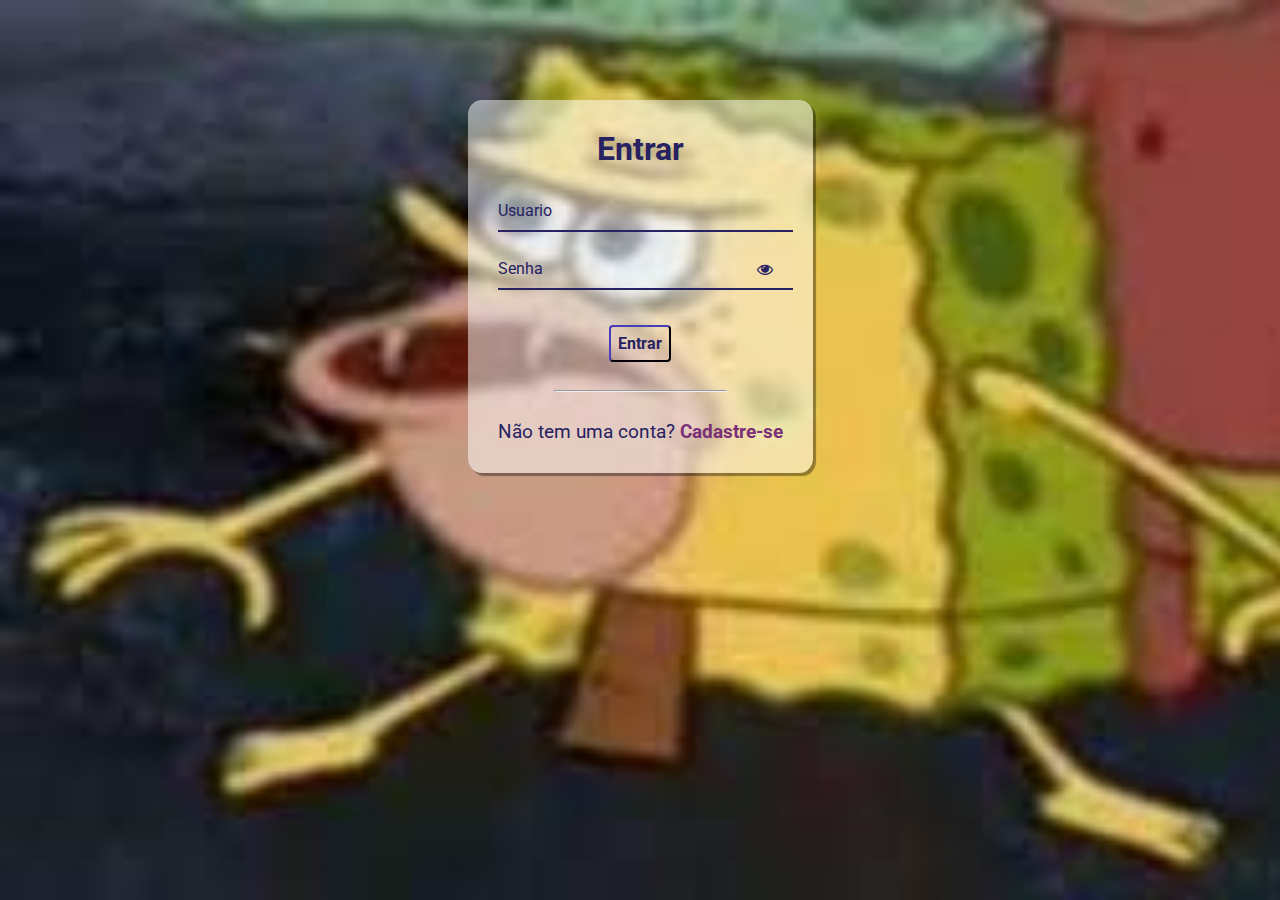
<file: index.html>
<!DOCTYPE html>
<html lang="pt-br">
  <head>
    <meta charset="UTF-8" />
    <meta http-equiv="X-UA-Compatible" content="IE=edge" />
    <meta name="viewport" content="width=device-width, initial-scale=1.0" />
    <title>Home</title>
  </head>
  <body>
    <h1 id="logado"></h1>

    <button onclick="Aleatorio()">Sair</button>

    <script src="./assets/js/index.js"></script>
  </body>
</html>
</file>
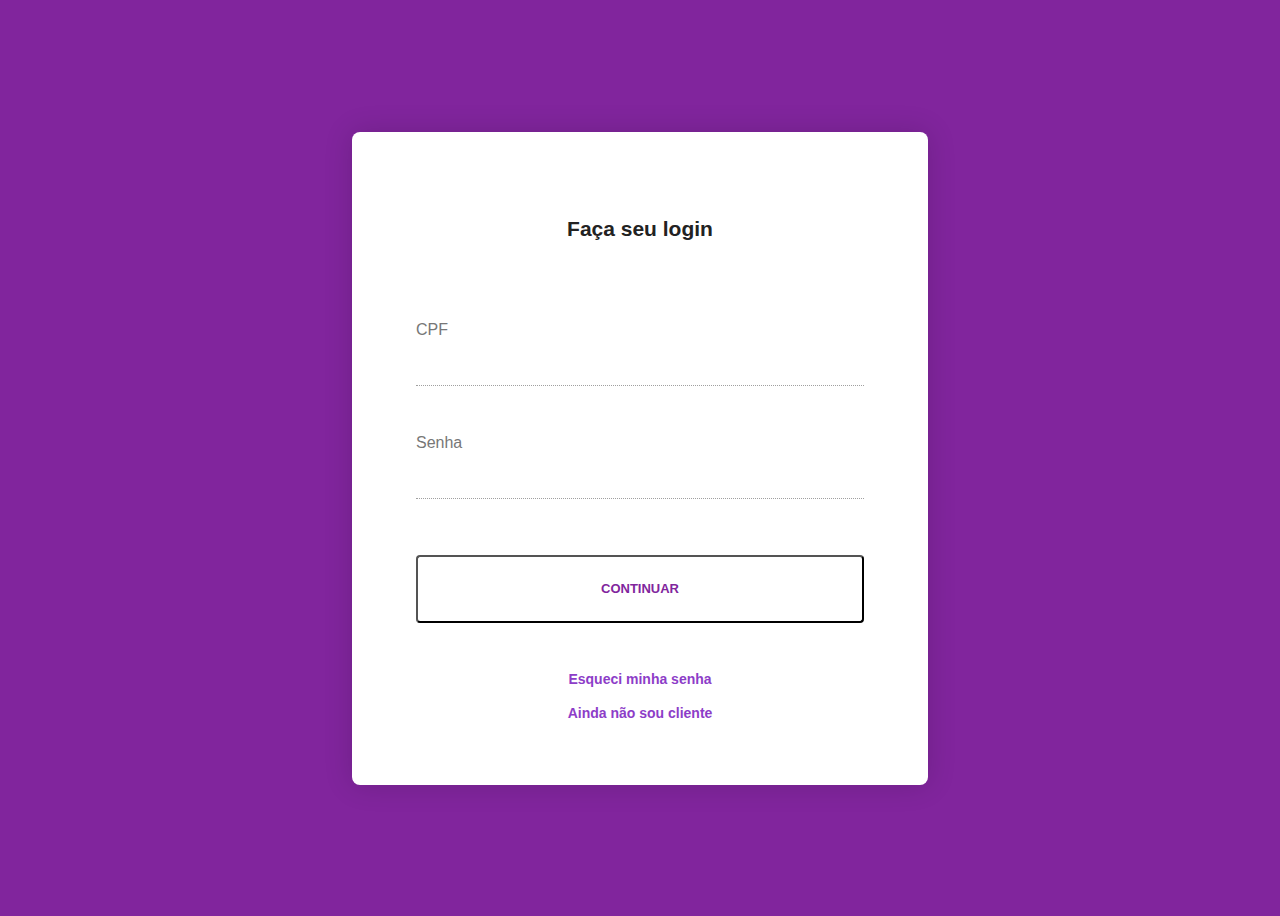
<file: form_cad/form.html>
<!DOCTYPE html>
<html lang="en">
<head>
    <meta charset="UTF-8">
    <meta name="viewport" content="width=device-width, initial-scale=1.0">
    <link rel="stylesheet" href="form.css">
    <title>Formulário de Cadastro</title>
</head>
<body>
    <form>
        <p>Faça seu login</p>
        <label for="cpf"> CPF <input type="text" id="cpf" /></label>
        <label for="password">Senha <input type="password" id="password"></label>
        <button>Continuar</button>
        <a href="#">Esqueci minha senha </a>
        <a href="#">Ainda não sou cliente </a>
    </form>
</body>
</html>
</file>
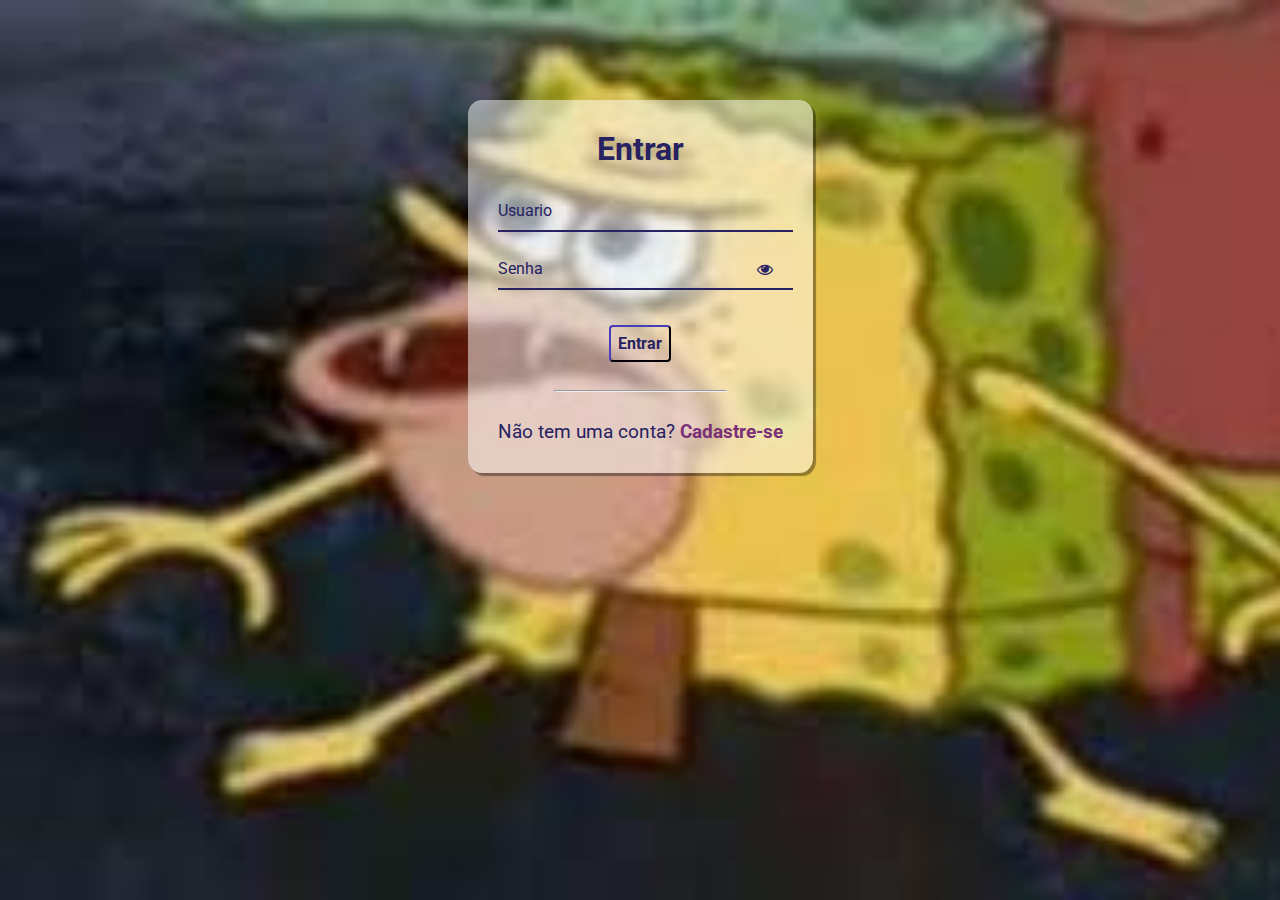
<file: assets/html/signin.html>
<!DOCTYPE html>
<html lang="pt-br">
  <head>
    <meta charset="UTF-8" />
    <meta http-equiv="X-UA-Compatible" content="IE=edge" />
    <meta name="viewport" content="width=device-width, initial-scale=1.0" />
    <link
      rel="stylesheet"
      href="https://stackpath.bootstrapcdn.com/font-awesome/4.7.0/css/font-awesome.min.css"
    />
    <link rel="stylesheet" href="../css/signin.css" />
    <title>Singin</title>
  </head>
  <body>
    <div class="container">
      <div class="card">
        <h1>Entrar</h1>

        <div id="msgError"></div>

        <div class="label-float">
          <input type="text" id="usuario" paceholder="" required />
          <label id="userLabel" for="usuario">Usuario</label>
        </div>

        <div class="label-float">
          <input type="password" id="senha" paceholder="" required />
          <label id="senhaLabel" for="senha">Senha</label>
          <i class="fa fa-eye" aria-hidden="true"></i>
        </div>

        <div class="justify-center">
          <button onclick="entrar()">Entrar</button>
        </div>

        <div class="justify-center">
          <hr />
        </div>

        <p>
          Não tem uma conta?
          <a href="./signup.html">
            Cadastre-se
          </a>
        </p>
      </div>
    </div>

    <script src="../js/signin.js"></script>
  </body>
</html>
</file>
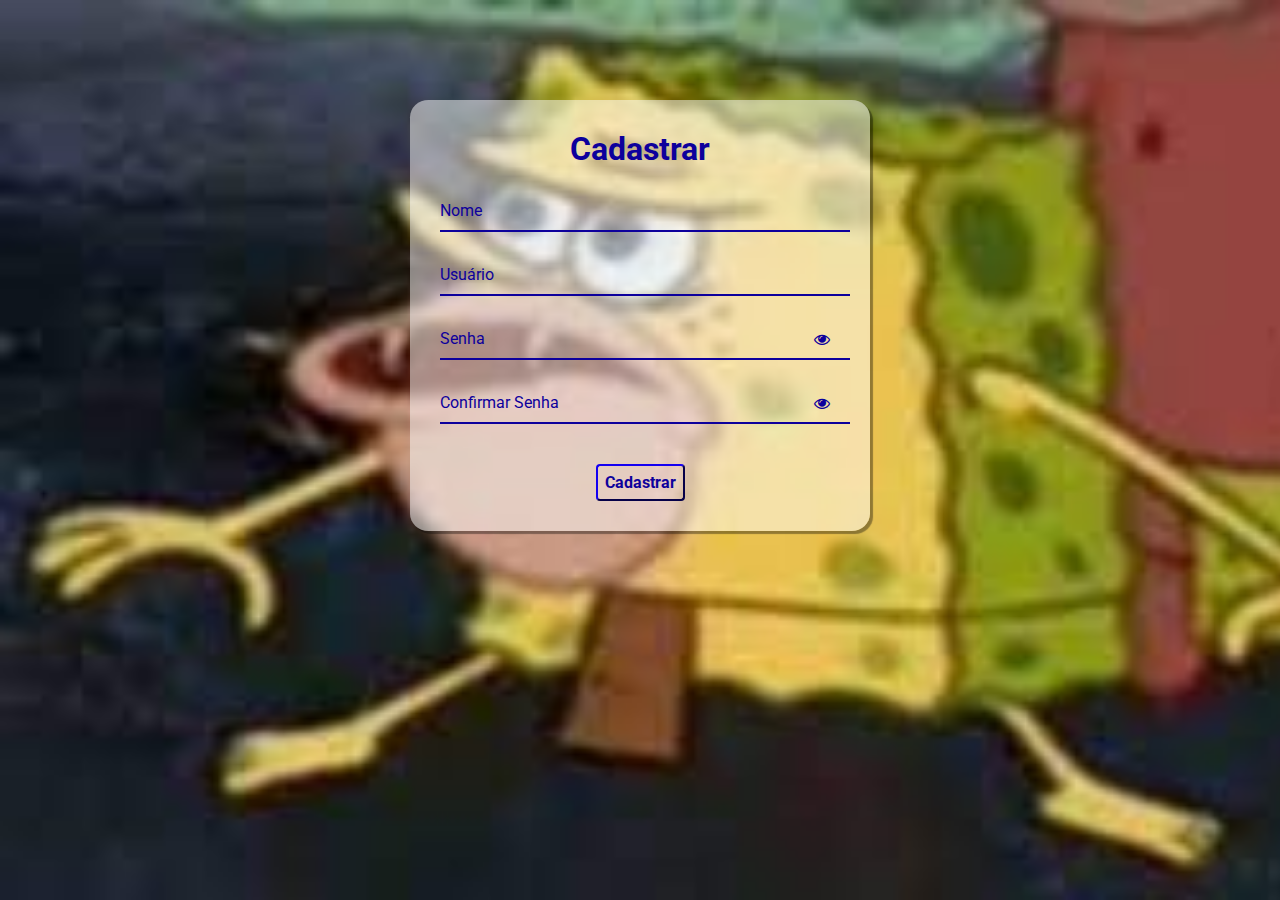
<file: assets/html/signup.html>
<!DOCTYPE html>
<html lang="pt-br">
  <head>
    <meta charset="UTF-8" />
    <meta http-equiv="X-UA-Compatible" content="IE=edge" />
    <meta name="viewport" content="width=device-width, initial-scale=1.0" />
    <link
      rel="stylesheet"
      href="https://stackpath.bootstrapcdn.com/font-awesome/4.7.0/css/font-awesome.min.css"
    />
    <link rel="stylesheet" href="../css/signup.css" />
    <title>Singup</title>
  </head>
  <body>
    <div class="container">
      <div class="card">
        <h1>Cadastrar</h1>

        <div id="msgError"></div>
        <div id="msgSuccess"></div>

        <div class="label-float">
          <input type="text" id="nome" placeholder=" " required />
          <label id="labelNome" for="nome">Nome</label>
        </div>

        <div class="label-float">
          <input type="text" id="usuario" placeholder=" " required />
          <label id="labelUsuario" for="usuario">Usuário</label>
        </div>

        <div class="label-float">
          <input type="password" id="senha" placeholder=" " required />
          <label id="labelSenha" for="senha">Senha</label>
          <i id="verSenha" class="fa fa-eye" aria-hidden="true"></i>
        </div>

        <div class="label-float">
          <input type="password" id="confirmSenha" placeholder=" " required />
          <label id="labelConfirmSenha" for="confirmSenha"
            >Confirmar Senha</label
          >
          <i id="verConfirmSenha" class="fa fa-eye" aria-hidden="true"></i>
        </div>

        <div class="justify-center">
          <button onclick="cadastrar()">Cadastrar</button>
        </div>
      </div>
    </div>

    <script src="../js/signup.js"></script>
  </body>
</html>
</file>
<file: form_cad/form.css>
body {
    min-height: 100vh;
    background: #81259d;
    font-family: sans-serif;
    display: grid;
    place-items: center;
}

p {
    font-size: 1.3125rem;
    font-weight: 700;
    color: #222;
    margin-bottom: 5rem;
}

form {
    display: flex;
    flex-direction: column;
    align-items: center;
    width: 100%;
    max-width: 28rem;
    background: #fff;
    padding: 4rem;
    border-radius: 0.5rem;
    box-shadow: 0 0 1.8rem rgba(0, 0, 0, 0.15);
}

label {
    width: 100%;
    color: #777;
    align-self: flex-start;
    transition: 0.15s linear;
}

label:focus-within {
    color: #8d3dc8;
}

input {
    font-size: 1.1875rem;
    color: #404040;
    padding: 1rem 0 0.5rem 0;
    width: 100%;
    border: none;
    border-color: #a0a0a0;
    border-bottom-width: 1px;
    border-bottom-style: dotted;
    margin-bottom: 3rem;
    transition: 0.15s linear;
}

input:focus {
    outline: none;
    border-color: #8d3dc8;
}

button {
    font-size: 0.8125rem;
    line-height: 2rem;
    font-weight: 700;
    text-transform: uppercase;
    width: 100%;
    padding: 1rem 2rem;
    cursor: pointer;
    background: transparent;
    color: #81259d;
    border: 1px solild currentColor;
    border-radius: 4px;
    margin-top: 0.5rem;
    transition: 0.25s;
}

button:hover,button:focus {
    outline: none;
    background: #8d3dc8;
    color: white;
}

a {
    text-decoration: none;
    color: #8d3dc8;
    font-size: 0.875rem;
    font-weight: 600;
    transition: 0.3s;
}

a:hover, a:focus {
    outline: none;
    color: #000;
}

a:first-of-type {
    margin-top: 3rem;
}

a + a {
    margin-top: 1.125rem;
}
</file>
<file: assets/css/signin.css>
@import url('https://fonts.googleapis.com/css2?family=Roboto:ital,wght@0,100;0,300;0,400;0,500;0,700;0,900;1,100;1,300;1,400;1,500;1,700;1,900&display=swap');

* {
  margin: 0;
  padding: 0;
  font-family: 'Roboto', sans-serif;
}

body {
  background-image: url("../images/spongebob.jfif");
  background-repeat: no-repeat;
  background-size: cover;
  background-attachment: fixed
  
}

.container {
  display: flex;
  justify-content: center;
  width: 100%;
  margin-top: 100px;
}

.card {
  background-color: #ffffff80;
  padding: 30px;
  border-radius: 4%;
  box-shadow: 3px 3px 1px 0px #00000060
}

h1{
  text-align: center;
  margin-bottom: 20px;
  color: #272262
}

.label-float input{
  width: 100%;
  padding: 5px 5px;
  display: inline-block;
  border: 0;
  border-bottom: 2px solid #272262;
  background-color: transparent;
  outline: none;
  min-width: 180px;
  font-size: 16px;
  transition: all .3s ease-out;
  border-radius: 0;
  
}

.label-float{
  position: relative;
  padding-top: 13px;
  margin-top: 5%;
  margin-bottom: 5%;
}

.label-float input:focus{
  border-bottom: 2px solid #4038a0;
}

.label-float label{
  color: #272262;
  pointer-events: none;
  position: absolute;
  top: 0;
  left: 0;
  margin-top: 13px;
  transition: all .3s ease-out;
}

.label-float input:focus + label,
.label-float input:valid + label{
  font-size: 13px;
  margin-top: 0;
  color: #4038a0
}

button{
  background-color: transparent;
  border-color: #272262;
  color: #272262;
  padding: 7px;
  font-weight: bold;
  font-size: 12pt;
  margin-top: 20px;
  border-radius: 4px;
  cursor: pointer;
  outline: none;
  transition: all .4s ease-out;
}

button:hover{
  background-color: #272262;
  color: #fff;
}

.justify-center{
  display: flex;
  justify-content: center;
}

hr{
  margin-top: 10%;
  margin-bottom: 10%;
  width: 60%;
}

p{
  color: #272262;
  font-size: 14pt;
  text-align: center;
}

a{
  color: #7a3077;
  font-weight: bold;
  text-decoration: none;
  transition: all .3s ease-out;
}

a:hover{
  color: #272262;
}

.fa-eye{
  position: absolute;
  top: 15px;
  right: 10px;
  cursor: pointer;
  color: #272262;
}

 #msgError{
  text-align: center;
  color: #ff0000;
  background-color: #ffbbbb;
  padding: 10px;
  border-radius: 4px;
  display: none;
}
</file>
<file: assets/css/signup.css>
@import url('https://fonts.googleapis.com/css2?family=Roboto:ital,wght@0,100;0,300;0,400;0,500;0,700;0,900;1,100;1,300;1,400;1,500;1,700;1,900&display=swap');

* {
  margin: 0;
  padding: 0;
  font-family: 'Roboto', sans-serif;
}

body {
  background-image: url("../images/spongebob.jfif");
  background-repeat: no-repeat;
  background-size: cover;
  background-attachment: fixed
  
}

.container {
  display: flex;
  justify-content: center;
  width: 100%;
  margin-top: 100px;
}

.card {
  background-color: #ffffff80;
  padding: 30px;
  border-radius: 4%;
  box-shadow: 3px 3px 1px 0px #00000060;
  width: 400px;
}

h1{
  text-align: center;
  margin-bottom: 20px;
  color: #0d009c
}

.label-float input{
  width: 100%;
  padding: 5px 5px;
  display: inline-block;
  border: 0;
  border-bottom: 2px solid #0d009c;
  background-color: transparent;
  outline: none;
  min-width: 180px;
  font-size: 16px;
  transition: all .3s ease-out;
  border-radius: 0;
  
}

.label-float{
  position: relative;
  padding-top: 13px;
  margin-top: 5%;
  margin-bottom: 5%;
}

.label-float input:focus{
  border-bottom: 2px solid #4038a0;
}

.label-float label{
  color: #0d009c;
  pointer-events: none;
  position: absolute;
  top: 0;
  left: 0;
  margin-top: 13px;
  transition: all .3s ease-out;
}

.label-float input:focus + label,
.label-float input:valid + label{
  font-size: 13px;
  margin-top: 0;
  color: #4038a0
}

button{
  background-color: transparent;
  border-color: #0d009c;
  color: #0d009c;
  padding: 7px;
  font-weight: bold;
  font-size: 12pt;
  margin-top: 20px;
  border-radius: 4px;
  cursor: pointer;
  outline: none;
  transition: all .4s ease-out;
}

button:hover{
  background-color: #0d009c;
  color: #fff;
}

.justify-center{
  display: flex;
  justify-content: center;
}

.fa-eye{
  position: absolute;
  top: 15px;
  right: 10px;
  cursor: pointer;
  color: #0d009c;
}

#msgError{
  text-align: center;
  color: #ff0000;
  background-color: #ffbbbb;
  padding: 10px;
  border-radius: 4px;
  display: none;
}

#msgSuccess{
  text-align: center;
  color: #00bb00;
  background-color: #bbffbe;
  padding: 10px;
  border-radius: 4px;
  display: none;
}
</file>
